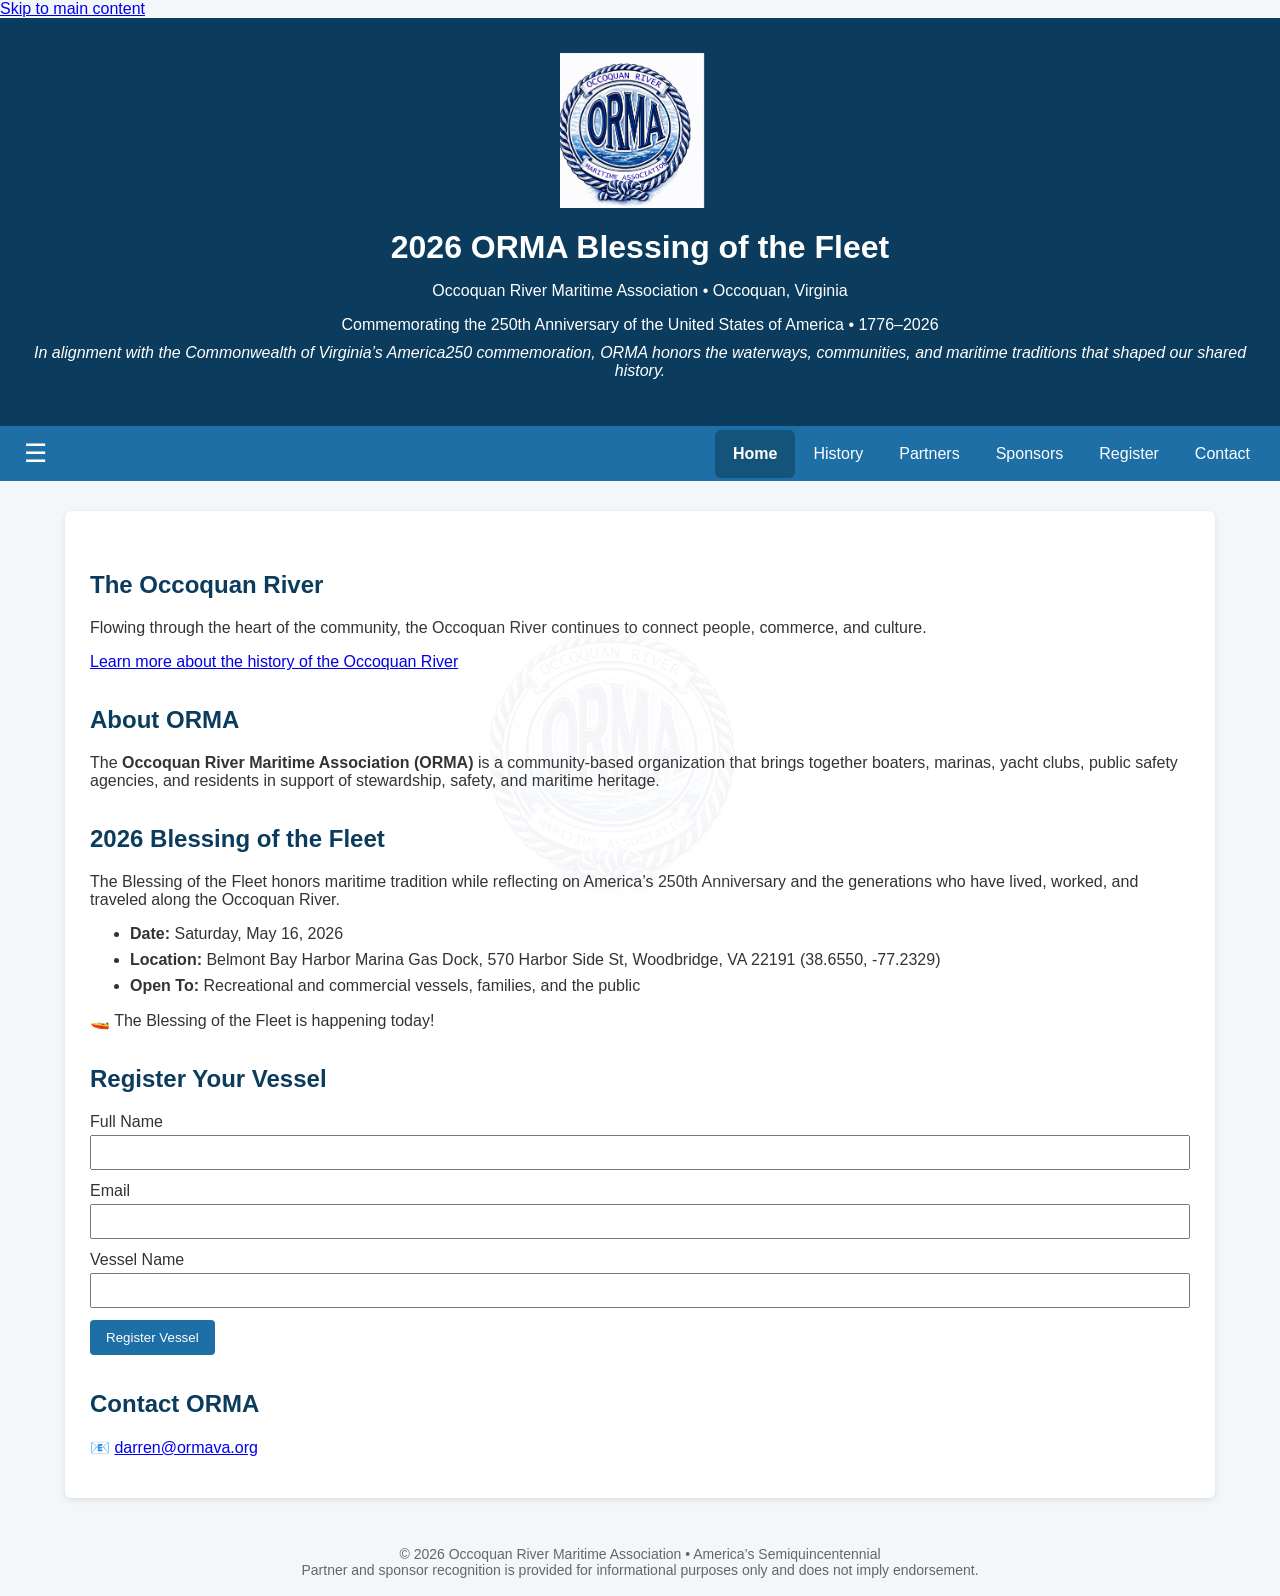
<file: index.html>
<!DOCTYPE html>
<html lang="en">
<head>
<meta charset="UTF-8">
<meta http-equiv="X-UA-Compatible" content="IE=edge">
<meta name="viewport" content="width=device-width, initial-scale=1.0">

<title>2026 ORMA Blessing of the Fleet | Occoquan River</title>
<meta name="description" content="The 2026 ORMA Blessing of the Fleet on the Occoquan River commemorates America’s 250th Anniversary through maritime tradition, community, and stewardship.">

<!-- Canonical -->
<link rel="canonical" href="https://www.ormanva.org/">

<!-- Favicon -->
<link rel="icon" href="/favicon.ico" type="image/x-icon">

<!-- Open Graph -->
<meta property="og:title" content="2026 ORMA Blessing of the Fleet">
<meta property="og:description" content="Commemorating America’s 250th Anniversary on the Occoquan River.">
<meta property="og:image" content="https://www.ormanva.org/images/branding/orma-logo-v2.png">
<meta property="og:url" content="https://www.ormanva.org/">
<meta property="og:type" content="website">

<!-- Performance: Preconnect for Google Translate -->
<link rel="preconnect" href="https://translate.google.com">
<link rel="dns-prefetch" href="https://translate.google.com">

<!-- Styles -->
<link rel="stylesheet" href="/css/styles.css">

</head>

<body>

<a class="skip-link" href="#main">Skip to main content</a>

<header class="site-header">
  <a href="/" aria-label="ORMA Home">
    <img
      src="/images/branding/orma-logo-v2.png"
      alt="Occoquan River Maritime Association logo"
      class="site-logo"
    >
  </a>

  <h1>2026 ORMA Blessing of the Fleet</h1>
  <p>Occoquan River Maritime Association • Occoquan, Virginia</p>

  <div class="banner-250">
    Commemorating the 250th Anniversary of the United States of America • 1776–2026
  </div>

  <p style="font-style:italic;margin-top:10px;">
    In alignment with the Commonwealth of Virginia’s America250 commemoration,
    ORMA honors the waterways, communities, and maritime traditions that shaped our shared history.
  </p>

  <div id="google_translate_element"></div>
</header>

<nav aria-label="Primary navigation">
  <button class="hamburger"
          aria-label="Toggle navigation menu"
          aria-expanded="false"
          aria-controls="navLinks">☰</button>

  <div class="nav-links" id="navLinks">
    <a href="/" aria-current="page">Home</a>
    <a href="/history.html">History</a>
    <a href="/partners.html">Partners</a>
    <a href="/sponsors.html">Sponsors</a>
    <a href="#register">Register</a>
    <a href="#contact">Contact</a>
  </div>
</nav>

<main id="main" class="logo-watermark">

<h2>The Occoquan River</h2>
<p>
  Flowing through the heart of the community, the Occoquan River continues to connect
  people, commerce, and culture.
</p>
<p><a href="/history.html">Learn more about the history of the Occoquan River</a></p>

<h2>About ORMA</h2>
<p>
  The <strong>Occoquan River Maritime Association (ORMA)</strong> is a community-based organization
  that brings together boaters, marinas, yacht clubs, public safety agencies, and residents
  in support of stewardship, safety, and maritime heritage.
</p>

<h2>2026 Blessing of the Fleet</h2>
<p>
  The Blessing of the Fleet honors maritime tradition while reflecting on America’s 250th Anniversary
  and the generations who have lived, worked, and traveled along the Occoquan River.
</p>

<div class="event-box">
  <ul>
    <li><strong>Date:</strong> Saturday, May 16, 2026</li>
    <li>
  <strong>Location:</strong> Belmont Bay Harbor Marina Gas Dock, 
  570 Harbor Side St, Woodbridge, VA 22191 
  (38.6550, -77.2329)
</li>
    <li><strong>Open To:</strong> Recreational and commercial vessels, families, and the public</li>
  </ul>
  <div id="countdown" aria-live="polite"></div>
</div>

<h2 id="register">Register Your Vessel</h2>
<form action="https://script.google.com/macros/s/AKfycbyUWBNGuZcsMfjqIllvyDw3joqpsfd5CjdcrVXdH8s0YY_eEc_TXTJPXSC21Zku0Fhr/exec" method="POST">
  <label>Full Name
    <input name="name" required>
  </label>
  <label>Email
    <input type="email" name="email" required>
  </label>
  <label>Vessel Name
    <input name="vessel" required>
  </label>
  <button type="submit">Register Vessel</button>
</form>

<h2 id="contact">Contact ORMA</h2>
<p>📧 <a href="mailto:darren@ormava.org">darren@ormava.org</a></p>

</main>

<footer>
  © 2026 Occoquan River Maritime Association • America’s Semiquincentennial<br>
  Partner and sponsor recognition is provided for informational purposes only and does not imply endorsement.
</footer>

<!-- Global Script (Deferred) -->
<script src="/js/scripts.js" defer></script>

<!-- Google Translate (kept synchronous for callback reliability) -->
<script>
function googleTranslateElementInit() {
  new google.translate.TranslateElement(
    { pageLanguage: 'en' },
    'google_translate_element'
  );
}
</script>
<script src="https://translate.google.com/translate_a/element.js?cb=googleTranslateElementInit"></script>

</body>
</html>
</file>
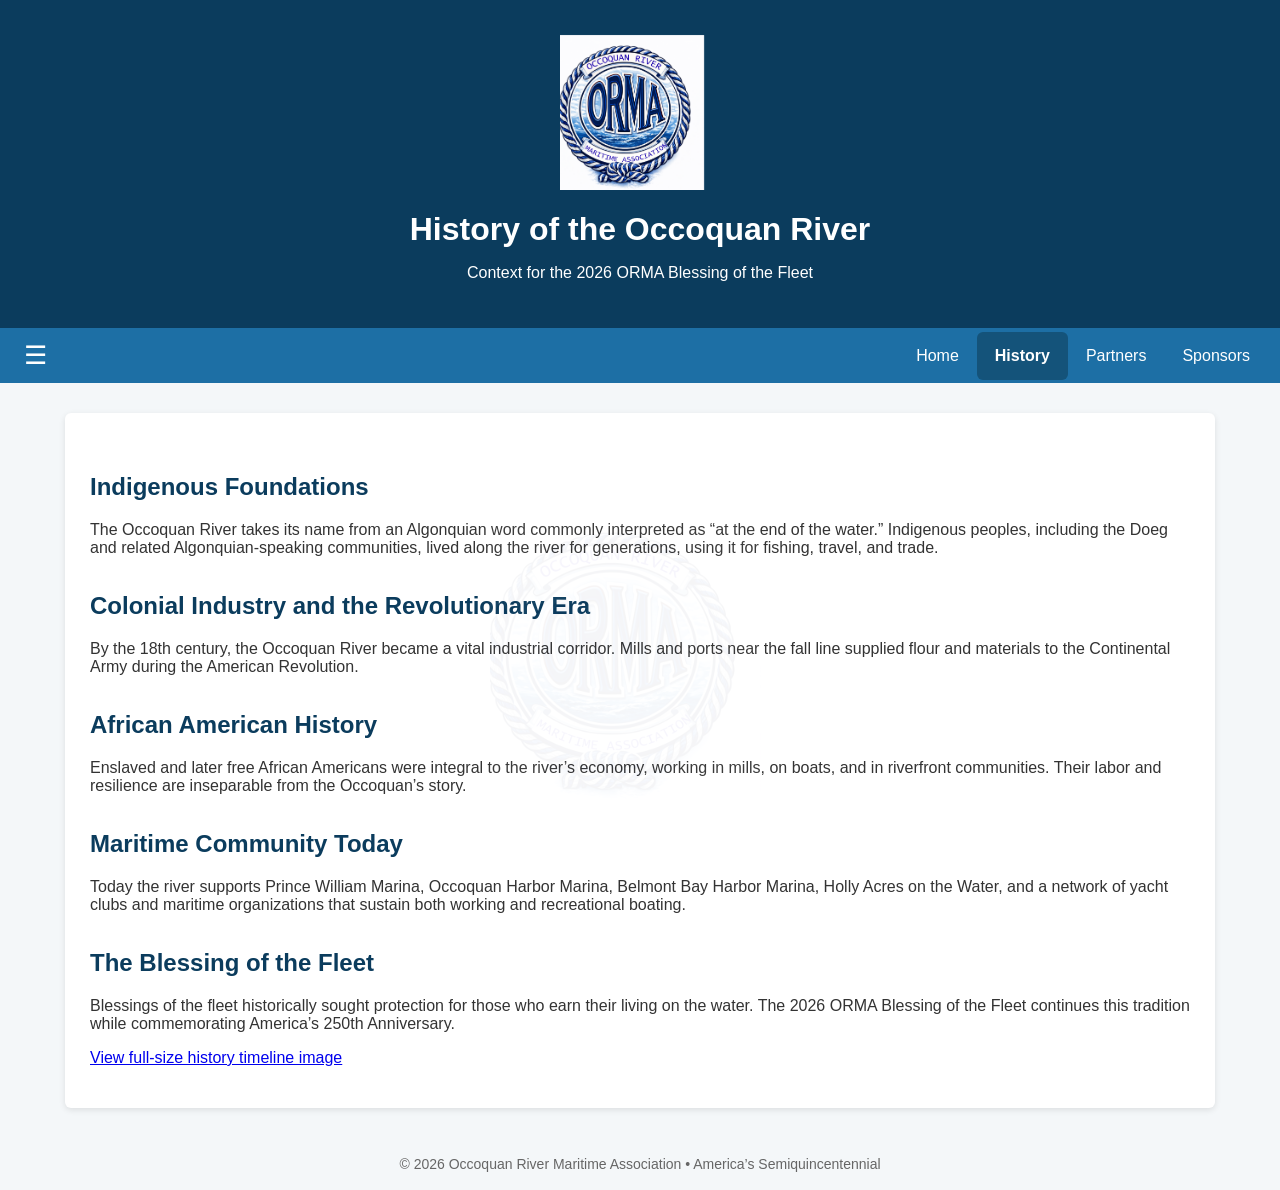
<file: history.html>
<!DOCTYPE html>
<html lang="en">
<head>
<meta charset="UTF-8">
<title>History of the Occoquan River | ORMA</title>
<meta name="viewport" content="width=device-width, initial-scale=1.0">

<!-- External Stylesheet -->
<link rel="stylesheet" href="/css/styles.css">

</head>

<body>

<header class="site-header">
  <img 
    src="/images/branding/orma-logo-v2.png"
    alt="Occoquan River Maritime Association logo"
    class="site-logo">

  <h1>History of the Occoquan River</h1>
  <p>Context for the 2026 ORMA Blessing of the Fleet</p>
</header>

<nav aria-label="Primary navigation">
  <button class="hamburger" aria-expanded="false" aria-controls="navLinks">☰</button>
  <div class="nav-links" id="navLinks">
    <a href="index.html">Home</a>
    <a href="history.html" aria-current="page">History</a>
    <a href="partners.html">Partners</a>
    <a href="sponsors.html">Sponsors</a>
  </div>
</nav>

<main class="logo-watermark">

<h2>Indigenous Foundations</h2>
<p>
  The Occoquan River takes its name from an Algonquian word commonly interpreted as
  “at the end of the water.” Indigenous peoples, including the Doeg and related
  Algonquian-speaking communities, lived along the river for generations, using it
  for fishing, travel, and trade.
</p>

<h2>Colonial Industry and the Revolutionary Era</h2>
<p>
  By the 18th century, the Occoquan River became a vital industrial corridor.
  Mills and ports near the fall line supplied flour and materials to the
  Continental Army during the American Revolution.
</p>

<h2>African American History</h2>
<p>
  Enslaved and later free African Americans were integral to the river’s economy,
  working in mills, on boats, and in riverfront communities. Their labor and
  resilience are inseparable from the Occoquan’s story.
</p>

<h2>Maritime Community Today</h2>
<p>
  Today the river supports Prince William Marina, Occoquan Harbor Marina,
  Belmont Bay Harbor Marina, Holly Acres on the Water, and a network of yacht clubs
  and maritime organizations that sustain both working and recreational boating.
</p>

<h2>The Blessing of the Fleet</h2>
<p>
  Blessings of the fleet historically sought protection for those who earn their
  living on the water. The 2026 ORMA Blessing of the Fleet continues this tradition
  while commemorating America’s 250th Anniversary.
</p>

<p>
  <a href="/images/history/occoquan-history-timeline.png" target="_blank">
    View full-size history timeline image
  </a>
</p>

</main>

<footer>
  © 2026 Occoquan River Maritime Association • America’s Semiquincentennial
</footer>

<!-- External JavaScript -->
<script src="/js/scripts.js" defer></script>

</body>
</html>
</file>
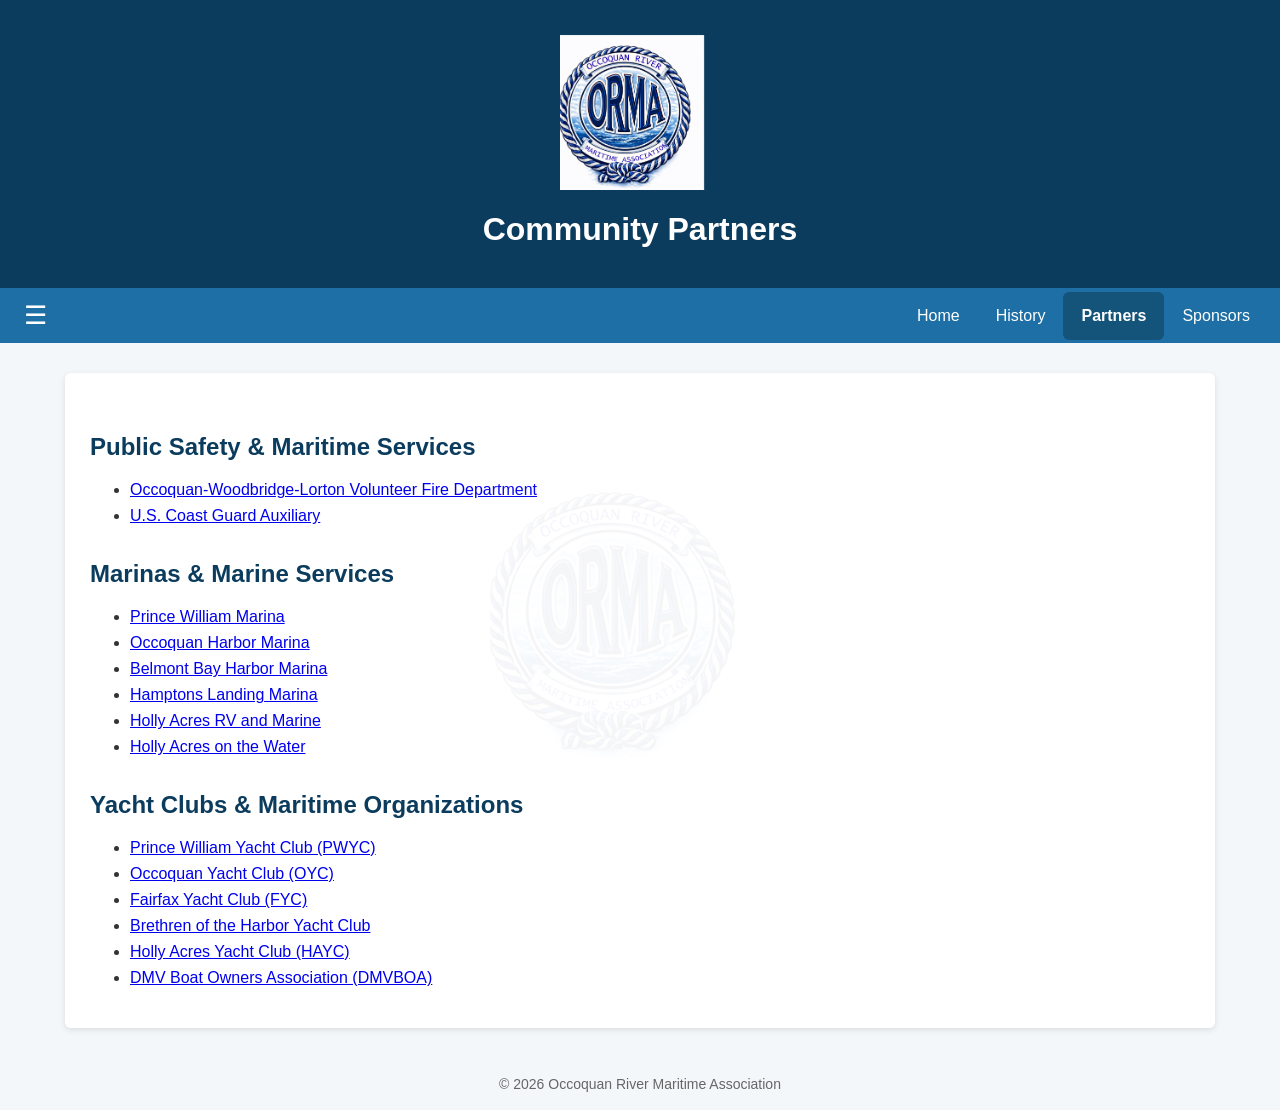
<file: partners.html>
<!DOCTYPE html>
<html lang="en">
<head>
<meta charset="UTF-8">
<title>Partners | ORMA</title>
<meta name="viewport" content="width=device-width, initial-scale=1.0">

<!-- External Stylesheet -->
<link rel="stylesheet" href="/css/styles.css">

</head>

<body>

<header class="site-header">
  <img 
    src="/images/branding/orma-logo-v2.png"
    alt="Occoquan River Maritime Association logo"
    class="site-logo">
  <h1>Community Partners</h1>
</header>

<nav aria-label="Primary navigation">
  <button class="hamburger" aria-expanded="false" aria-controls="navLinks">☰</button>
  <div class="nav-links" id="navLinks">
    <a href="index.html">Home</a>
    <a href="history.html">History</a>
    <a href="partners.html" aria-current="page">Partners</a>
    <a href="sponsors.html">Sponsors</a>
  </div>
</nav>

<main class="logo-watermark">

<h2>Public Safety & Maritime Services</h2>
<ul>
  <li><a href="https://www.owlvfd.org/" target="_blank">Occoquan-Woodbridge-Lorton Volunteer Fire Department</a></li>
  <li><a href="https://www.cgaux.org/" target="_blank">U.S. Coast Guard Auxiliary</a></li>
</ul>

<h2>Marinas & Marine Services</h2>
<ul>
  <li><a href="https://www.pwmarina.com/" target="_blank">Prince William Marina</a></li>
  <li><a href="https://www.marinaohm.com/" target="_blank">Occoquan Harbor Marina</a></li>
  <li><a href="https://belmontbayharbor.com/" target="_blank">Belmont Bay Harbor Marina</a></li>
  <li><a href="https://www.hamptonslandingmarina.com/" target="_blank">Hamptons Landing Marina</a></li>
  <li><a href="https://www.hollyacres.com/" target="_blank">Holly Acres RV and Marine</a></li>
  <li><a href="https://www.hollyacresonthewater.com/" target="_blank">Holly Acres on the Water</a></li>
</ul>

<h2>Yacht Clubs & Maritime Organizations</h2>
<ul>
  <li><a href="https://pwyc.org/" target="_blank">Prince William Yacht Club (PWYC)</a></li>
  <li><a href="https://occoquanyachtclub.wixsite.com/occoquan-yacht-club" target="_blank">Occoquan Yacht Club (OYC)</a></li>
  <li><a href="https://www.fairfaxyachtclub.com/" target="_blank">Fairfax Yacht Club (FYC)</a></li>
  <li><a href="https://brethrenoftheharbour.org/" target="_blank">Brethren of the Harbor Yacht Club</a></li>
  <li><a href="https://www.haycva.org/" target="_blank">Holly Acres Yacht Club (HAYC)</a></li>
  <li><a href="https://www.dmvboc.org/" target="_blank">DMV Boat Owners Association (DMVBOA)</a></li>
</ul>

</main>

<footer>
  © 2026 Occoquan River Maritime Association
</footer>

<!-- External Global Script -->
<script src="/js/scripts.js" defer></script>

</body>
</html>
</file>
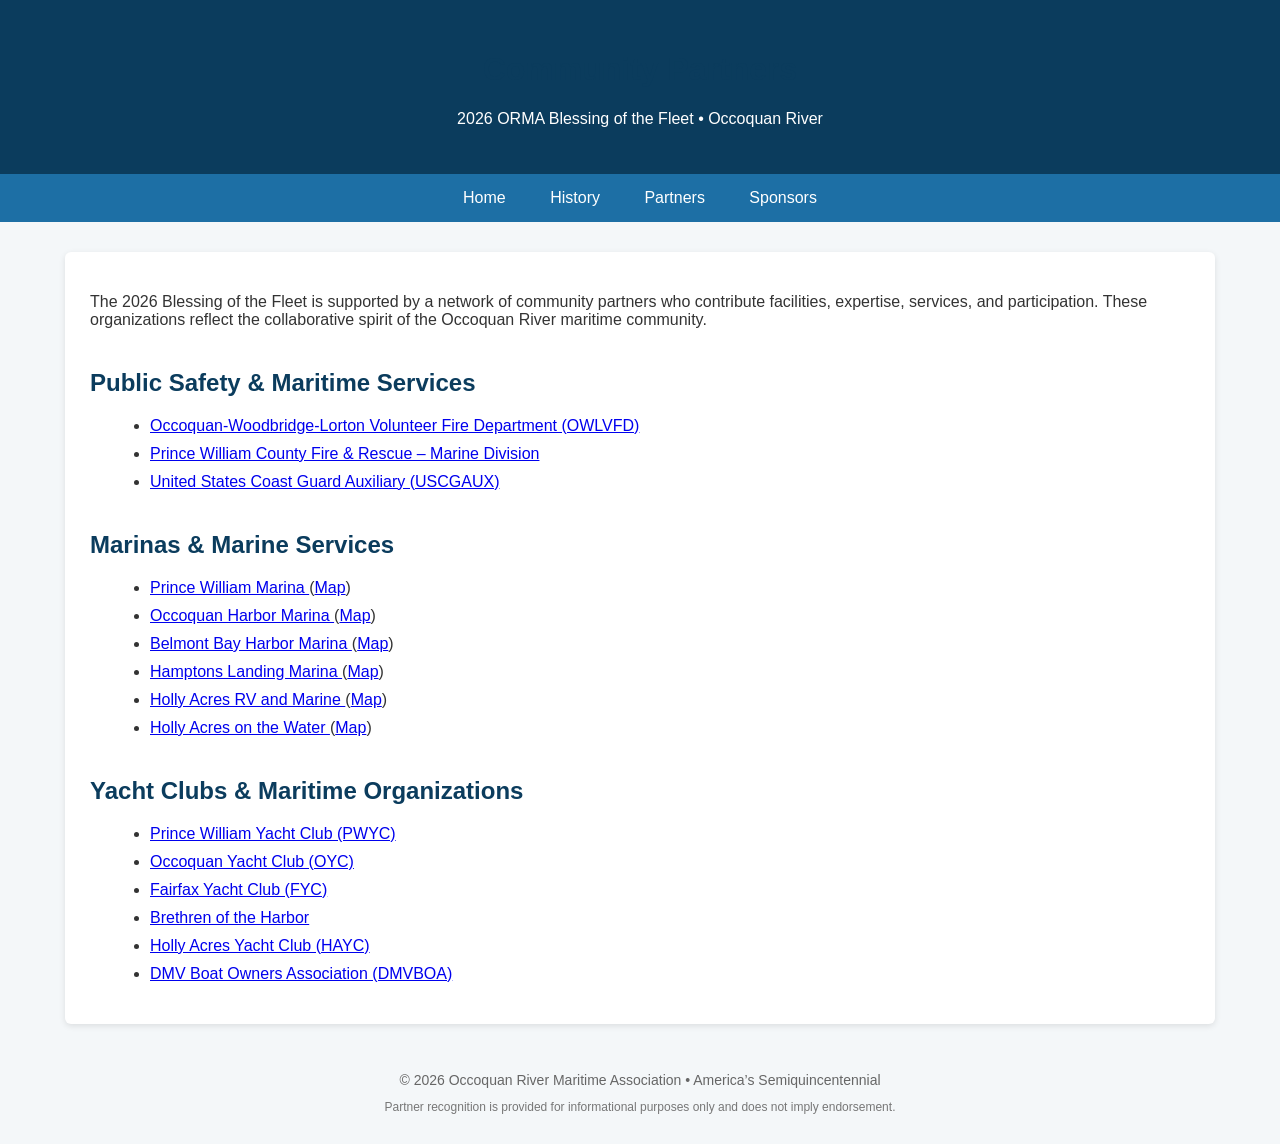
<file: Partners.html>
<!DOCTYPE html>
<html lang="en">
<head>
  <meta charset="UTF-8">
  <title>Partners | 2026 ORMA Blessing of the Fleet</title>
  <meta name="viewport" content="width=device-width, initial-scale=1.0">

  <style>
    body {
      margin: 0;
      font-family: Arial, Helvetica, sans-serif;
      background: #f4f7f9;
      color: #333;
    }

    /* Accessibility: Skip link */
    .skip-link {
      position: absolute;
      left: -999px;
      top: 10px;
      background: #ffffff;
      color: #0b3c5d;
      padding: 10px 12px;
      border-radius: 4px;
      border: 2px solid #0b3c5d;
      z-index: 9999;
    }
    .skip-link:focus { left: 10px; }

    header {
      background: #0b3c5d;
      color: #ffffff;
      padding: 30px 20px;
      text-align: center;
    }

    nav {
      background: #1d6fa5;
      text-align: center;
    }

    nav a {
      color: #ffffff;
      padding: 15px 20px;
      text-decoration: none;
      display: inline-block;
    }

    nav a:hover,
    nav a:focus {
      background: #14537a;
      outline: 3px solid #f5a623;
      outline-offset: 2px;
    }

    main {
      max-width: 1100px;
      margin: 30px auto;
      padding: 25px;
      background: #ffffff;
      border-radius: 6px;
      box-shadow: 0 2px 6px rgba(0,0,0,0.1);
    }

    h1, h2 {
      color: #0b3c5d;
    }

    h2 {
      margin-top: 40px;
    }

    ul {
      margin-left: 20px;
    }

    li {
      margin-bottom: 10px;
    }

    a:focus {
      outline: 3px solid #f5a623;
      outline-offset: 2px;
    }

    footer {
      text-align: center;
      padding: 18px;
      font-size: 14px;
      color: #666;
    }

    @media (max-width: 768px) {
      nav a {
        display: block;
      }
    }
  </style>
</head>

<body>

<a class="skip-link" href="#main">Skip to main content</a>

<header>
  <h1>Community Partners</h1>
  <p>2026 ORMA Blessing of the Fleet • Occoquan River</p>
</header>

<nav aria-label="Primary navigation">
  <a href="index.html">Home</a>
  <a href="history.html">History</a>
  <a href="partners.html">Partners</a>
  <a href="sponsors.html">Sponsors</a>
</nav>

<main id="main" role="main">

  <p>
    The 2026 Blessing of the Fleet is supported by a network of community partners
    who contribute facilities, expertise, services, and participation.
    These organizations reflect the collaborative spirit of the Occoquan River
    maritime community.
  </p>

  <h2>Public Safety & Maritime Services</h2>
  <ul>
    <li>
      <a href="https://www.owlvfd.org/" target="_blank" rel="noopener">
        Occoquan-Woodbridge-Lorton Volunteer Fire Department (OWLVFD)
      </a>
    </li>
    <li>
      <a href="https://www.pwcgov.org/government/dept/FR/Pages/default.aspx" target="_blank" rel="noopener">
        Prince William County Fire & Rescue – Marine Division
      </a>
    </li>
    <li>
      <a href="https://www.cgaux.org/" target="_blank" rel="noopener">
        United States Coast Guard Auxiliary (USCGAUX)
      </a>
    </li>
  </ul>

  <h2>Marinas & Marine Services</h2>
  <ul>
    <li>
      <a href="https://www.pwmarina.com/" target="_blank" rel="noopener">
        Prince William Marina
      </a>
      (<a href="https://www.google.com/maps?q=Prince+William+Marina+Woodbridge+VA" target="_blank" rel="noopener">Map</a>)
    </li>
    <li>
      <a href="https://www.marinaohm.com/" target="_blank" rel="noopener">
        Occoquan Harbor Marina
      </a>
      (<a href="https://www.google.com/maps?q=Occoquan+Harbor+Marina+VA" target="_blank" rel="noopener">Map</a>)
    </li>
    <li>
      <a href="https://belmontbayharbor.com/" target="_blank" rel="noopener">
        Belmont Bay Harbor Marina
      </a>
      (<a href="https://www.google.com/maps?q=Belmont+Bay+Harbor+Marina+Woodbridge+VA" target="_blank" rel="noopener">Map</a>)
    </li>
    <li>
      <a href="https://www.hamptonslandingmarina.com/" target="_blank" rel="noopener">
        Hamptons Landing Marina
      </a>
      (<a href="https://www.google.com/maps?q=Hamptons+Landing+Marina+Woodbridge+VA" target="_blank" rel="noopener">Map</a>)
    </li>
    <li>
      <a href="https://www.hollyacres.com/" target="_blank" rel="noopener">
        Holly Acres RV and Marine
      </a>
      (<a href="https://www.google.com/maps?q=Holly+Acres+RV+and+Marine+VA" target="_blank" rel="noopener">Map</a>)
    </li>
    <li>
      <a href="https://www.hollyacresonthewater.com/" target="_blank" rel="noopener">
        Holly Acres on the Water
      </a>
      (<a href="https://www.google.com/maps?q=Holly+Acres+on+the+Water+VA" target="_blank" rel="noopener">Map</a>)
    </li>
  </ul>

  <h2>Yacht Clubs & Maritime Organizations</h2>
  <ul>
    <li>
      <a href="https://pwyc.org/" target="_blank" rel="noopener">
        Prince William Yacht Club (PWYC)
      </a>
    </li>
    <li>
      <a href="https://occoquanyachtclub.wixsite.com/occoquan-yacht-club" target="_blank" rel="noopener">
        Occoquan Yacht Club (OYC)
      </a>
    </li>
    <li>
      <a href="https://www.fairfaxyachtclub.com/" target="_blank" rel="noopener">
        Fairfax Yacht Club (FYC)
      </a>
    </li>
    <li>
      <a href="https://brethrenoftheharbour.org/" target="_blank" rel="noopener">
        Brethren of the Harbor
      </a>
    </li>
    <li>
      <a href="https://www.haycva.org/" target="_blank" rel="noopener">
        Holly Acres Yacht Club (HAYC)
      </a>
    </li>
    <li>
      <a href="https://www.dmvboc.org/" target="_blank" rel="noopener">
        DMV Boat Owners Association (DMVBOA)
      </a>
    </li>
  </ul>

</main>

<footer>
  © 2026 Occoquan River Maritime Association • America’s Semiquincentennial
  <p style="font-size:12px;color:#777;">
    Partner recognition is provided for informational purposes only and does not imply endorsement.
  </p>
</footer>

</body>
</html>
</file>
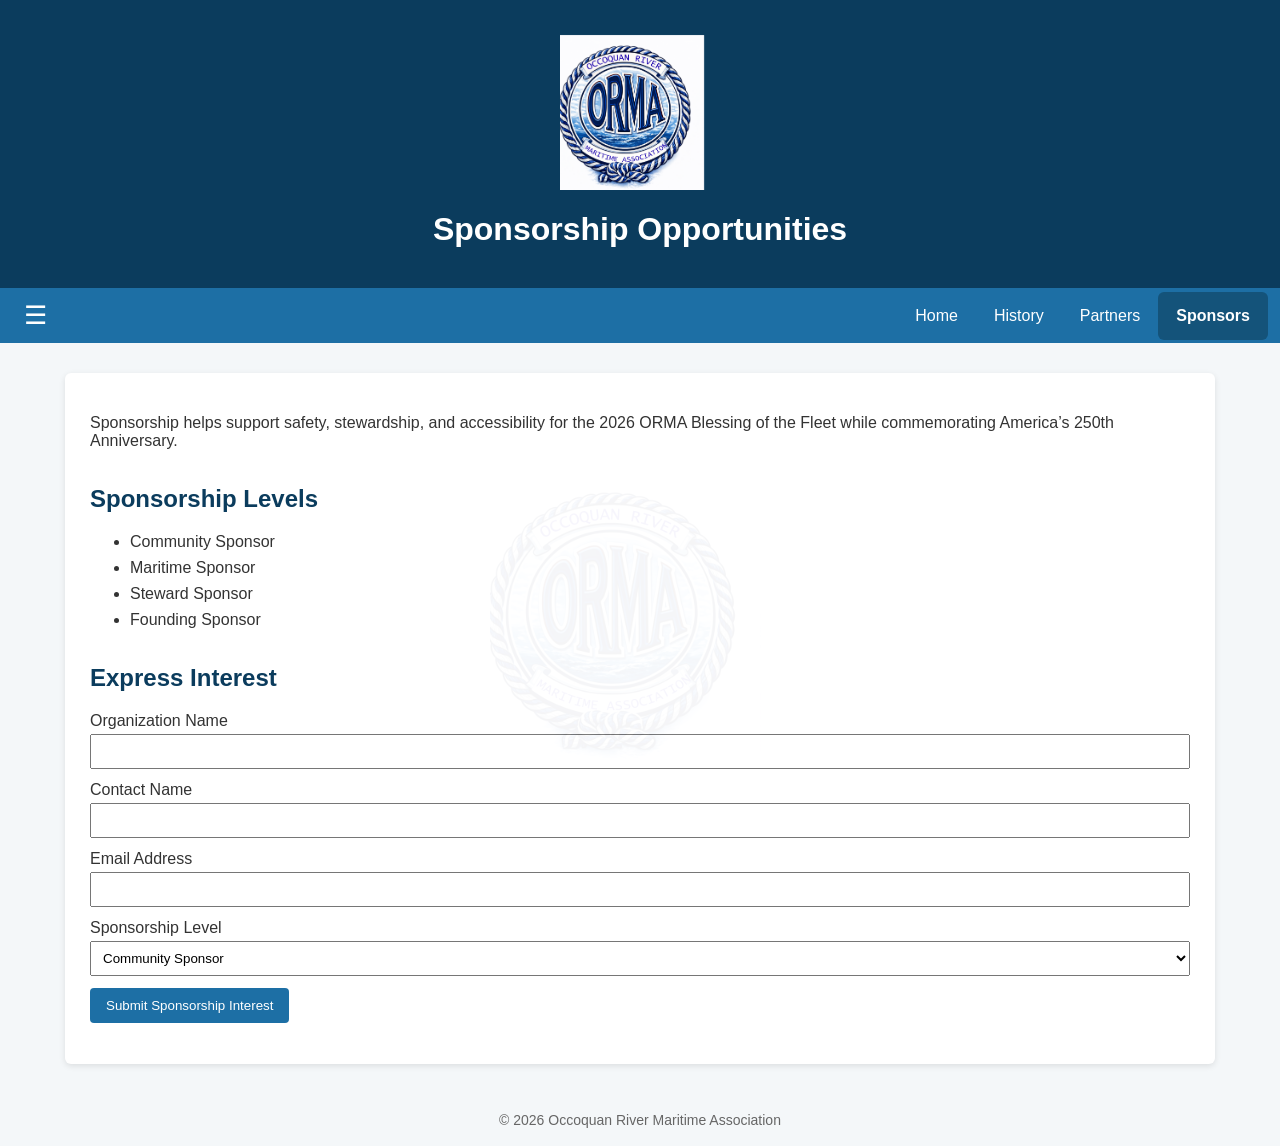
<file: sponsors.html>
<!DOCTYPE html>
<html lang="en">
<head>
<meta charset="UTF-8">
<title>Sponsors | ORMA</title>
<meta name="viewport" content="width=device-width, initial-scale=1.0">

<!-- External Stylesheet -->
<link rel="stylesheet" href="/css/styles.css">

</head>

<body>

<header class="site-header">
  <img 
    src="/images/branding/orma-logo-v2.png"
    alt="Occoquan River Maritime Association logo"
    class="site-logo">
  <h1>Sponsorship Opportunities</h1>
</header>

<nav aria-label="Primary navigation">
  <button class="hamburger" aria-expanded="false" aria-controls="navLinks">☰</button>
  <div class="nav-links" id="navLinks">
    <a href="index.html">Home</a>
    <a href="history.html">History</a>
    <a href="partners.html">Partners</a>
    <a href="sponsors.html" aria-current="page">Sponsors</a>
  </div>
</nav>

<main class="logo-watermark">

<p>
  Sponsorship helps support safety, stewardship, and accessibility for the
  2026 ORMA Blessing of the Fleet while commemorating America’s 250th Anniversary.
</p>

<h2>Sponsorship Levels</h2>
<ul>
  <li>Community Sponsor</li>
  <li>Maritime Sponsor</li>
  <li>Steward Sponsor</li>
  <li>Founding Sponsor</li>
</ul>

<h2>Express Interest</h2>

<form id="sponsorForm">
  <label>Organization Name<input name="organization" required></label>
  <label>Contact Name<input name="contact_name" required></label>
  <label>Email Address<input type="email" name="email" required></label>
  <label>Sponsorship Level
    <select name="level">
      <option>Community Sponsor</option>
      <option>Maritime Sponsor</option>
      <option>Steward Sponsor</option>
      <option>Founding Sponsor</option>
    </select>
  </label>
  <button type="submit">Submit Sponsorship Interest</button>
  <p id="status"></p>
</form>

</main>

<footer>
  © 2026 Occoquan River Maritime Association
</footer>

<!-- External Global Script -->
<script src="/js/scripts.js" defer></script>

</body>
</html>
</file>
<file: css/styles.css>
/* ===============================
   ORMA Global Styles
================================= */

body{
  margin:0;
  font-family:Arial, Helvetica, sans-serif;
  background:#f4f7f9;
  color:#333;
}

/* Header */
header.site-header{
  background:#0b3c5d;
  color:#fff;
  padding:30px 20px;
  text-align:center;
}

.site-logo{
  max-width:160px;
  width:100%;
  height:auto;
  margin:0 auto 12px;
  display:block;
}

/* Navigation */
nav{
  background:#1d6fa5;
  display:flex;
  justify-content:space-between;
  align-items:center;
  padding:0 12px;
}

.hamburger{
  background:none;
  border:none;
  color:#fff;
  font-size:26px;
  padding:12px;
  cursor:pointer;
}

.nav-links{
  display:flex;
}

nav a{
  color:#fff;
  padding:15px 18px;
  text-decoration:none;
  border-radius:6px;
}

nav a[aria-current="page"]{
  background:#14537a;
  font-weight:bold;
}

/* Mobile Nav */
@media(max-width:768px){
  .nav-links{
    display:none;
    width:100%;
    flex-direction:column;
  }
  .nav-links.show{
    display:flex;
  }
  nav a{
    text-align:center;
  }
}

/* Main Content */
main{
  position:relative;
  max-width:1100px;
  margin:30px auto;
  padding:25px;
  background:#fff;
  border-radius:6px;
  box-shadow:0 2px 6px rgba(0,0,0,0.1);
}

/* Watermark Logo (optional per page override) */
main.logo-watermark::before{
  content:"";
  position:absolute;
  inset:0;
  background:url("/images/branding/orma-logo-v2.png") center 90px no-repeat;
  background-size:300px;
  opacity:0.04;
  pointer-events:none;
}

/* Typography */
h1{
  margin-bottom:10px;
}

h2{
  color:#0b3c5d;
  margin-top:35px;
}

li{
  margin-bottom:8px;
}

/* Forms */
form label{
  display:block;
  margin-bottom:12px;
}

form input,
form select{
  width:100%;
  padding:8px;
  margin-top:4px;
  box-sizing:border-box;
}

button{
  background:#1d6fa5;
  color:#fff;
  border:none;
  padding:10px 16px;
  cursor:pointer;
  border-radius:4px;
}

button:hover{
  background:#14537a;
}

/* Footer */
footer{
  text-align:center;
  padding:18px;
  font-size:14px;
  color:#666;
}
</file>
